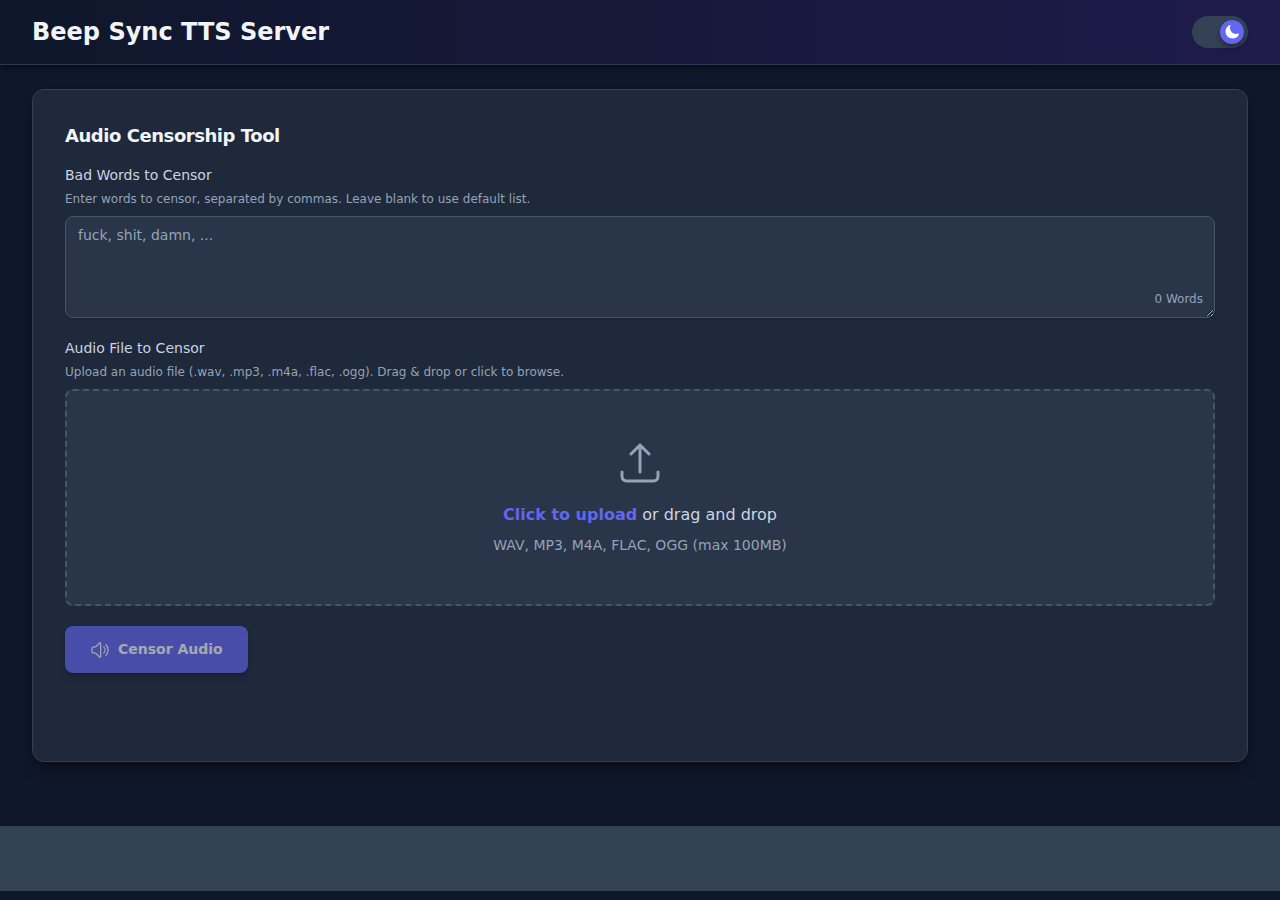
<file: beep/ui/index-beep.html>
<!DOCTYPE html>
<html lang="en" class="dark">

<head>
    <meta charset="UTF-8">
    <meta name="viewport" content="width=device-width, initial-scale=1.0">
    <title>Beep Sync TTS Server</title>
    <link rel="stylesheet" href="styles.css">
    <script src="vendor/wavesurfer.min.js"></script>
</head>

<body>
    <div class="page">
        <!-- Navigation Bar -->
        <nav class="navbar">
            <div class="container">
                <div class="navbar__inner">
                    <div class="navbar__brand">
                        <a href="/" id="app-title-link" class="navbar__title">Beep Sync TTS Server</a>
                        <div id="model-indicator" class="hidden">
                            <span id="model-badge" class="model-badge">
                                <span id="model-badge-icon" class="model-badge__indicator"></span>
                                <span id="model-badge-text">Loading...</span>
                            </span>
                        </div>
                    </div>
                    <div class="navbar__actions">
                        <button id="theme-toggle-btn" type="button" class="theme-toggle" title="Toggle light/dark mode">
                            <span class="sr-only">Toggle theme</span>
                            <span class="theme-toggle__thumb">
                                <svg class="theme-toggle__icon-sun" xmlns="http://www.w3.org/2000/svg"
                                    viewBox="0 0 24 24" fill="currentColor">
                                    <path
                                        d="M12 2.25a.75.75 0 01.75.75v2.25a.75.75 0 01-1.5 0V3a.75.75 0 01.75-.75zM7.5 12a4.5 4.5 0 119 0 4.5 4.5 0 01-9 0zM18.894 6.166a.75.75 0 00-1.06-1.06l-1.591 1.59a.75.75 0 101.06 1.061l1.591-1.59zM21.75 12a.75.75 0 01-.75.75h-2.25a.75.75 0 010-1.5H21a.75.75 0 01.75.75zM17.834 18.894a.75.75 0 001.06-1.06l-1.59-1.591a.75.75 0 10-1.061 1.06l1.59 1.591zM12 18a.75.75 0 01.75.75V21a.75.75 0 01-1.5 0v-2.25A.75.75 0 0112 18zM7.758 17.303a.75.75 0 00-1.061-1.06l-1.591 1.59a.75.75 0 001.06 1.061l1.591-1.59zM6 12a.75.75 0 01-.75.75H3a.75.75 0 010-1.5h2.25A.75.75 0 016 12zM6.697 7.757a.75.75 0 001.06-1.06l-1.59-1.591a.75.75 0 00-1.061 1.06l1.59 1.591z" />
                                </svg>
                                <svg class="theme-toggle__icon-moon" xmlns="http://www.w3.org/2000/svg"
                                    viewBox="0 0 24 24" fill="currentColor">
                                    <path fill-rule="evenodd"
                                        d="M9.528 1.718a.75.75 0 01.162.819A8.97 8.97 0 009 6a9 9 0 009 9 8.97 8.97 0 003.463-.69.75.75 0 01.981.98 10.503 10.503 0 01-9.694 6.46c-5.799 0-10.5-4.701-10.5-10.5 0-4.368 2.667-8.112 6.46-9.694a.75.75 0 01.818.162z"
                                        clip-rule="evenodd" />
                                </svg>
                            </span>
                        </button>
                    </div>
                </div>
            </div>
        </nav>

        <!-- Main Content Area -->
        <main>
            <div class="container mt-4">
                <div id="notification-area" class="mb-6"></div>

                <div class="card">
                    <form id="tts-form" action="#" method="post" onsubmit="return false;">
                        <div class="card__body">
                            <h2 id="tts-form-header" class="card__title">Audio Censorship Tool</h2>

                            <div class="form-group">
                                <label for="bad-words-textarea" class="form-label">Bad Words to Censor</label>
                                <p class="form-hint mb-2">
                                    Enter words to censor, separated by commas. Leave blank to use default list.
                                </p>
                                <div class="textarea-wrapper">
                                    <textarea name="bad_words" id="bad-words-textarea" rows="4" class="form-textarea"
                                        placeholder="fuck, shit, damn, ..."></textarea>
                                    <div class="textarea-counter">
                                        <span id="words-count">0</span> Words
                                    </div>
                                </div>
                            </div>

                            <div class="form-group">
                                <label for="audio-file-input" class="form-label">Audio File to Censor</label>
                                <p class="form-hint mb-2">
                                    Upload an audio file (.wav, .mp3, .m4a, .flac, .ogg). Drag & drop or click to browse.
                                </p>
                                <div id="audio-drop-zone" class="file-drop-zone">
                                    <svg class="file-drop-zone__icon" xmlns="http://www.w3.org/2000/svg" fill="none" viewBox="0 0 24 24" stroke-width="1.5" stroke="currentColor">
                                        <path stroke-linecap="round" stroke-linejoin="round" d="M3 16.5v2.25A2.25 2.25 0 0 0 5.25 21h13.5A2.25 2.25 0 0 0 21 18.75V16.5m-13.5-9L12 3m0 0 4.5 4.5M12 3v13.5" />
                                    </svg>
                                    <p class="file-drop-zone__text">
                                        <span class="file-drop-zone__browse">Click to upload</span> or drag and drop
                                    </p>
                                    <p class="file-drop-zone__hint">WAV, MP3, M4A, FLAC, OGG (max 100MB)</p>
                                    <input type="file" id="audio-file-input" accept=".wav,.mp3,.m4a,.flac,.ogg" class="hidden" />
                                </div>
                                <div id="file-info" class="file-info hidden">
                                    <svg class="file-info__icon" xmlns="http://www.w3.org/2000/svg" fill="none" viewBox="0 0 24 24" stroke-width="1.5" stroke="currentColor">
                                        <path stroke-linecap="round" stroke-linejoin="round" d="M9 9l10.5-3m0 6.553v3.75a2.25 2.25 0 01-1.632 2.163l-1.32.377a1.803 1.803 0 11-.99-3.467l2.31-.66a2.25 2.25 0 001.632-2.163zm0 0V2.25L9 5.25v10.303m0 0v3.75a2.25 2.25 0 01-1.632 2.163l-1.32.377a1.803 1.803 0 01-.99-3.467l2.31-.66A2.25 2.25 0 009 15.553z" />
                                    </svg>
                                    <div class="file-info__details">
                                        <p class="file-info__name" id="file-name">No file selected</p>
                                        <p class="file-info__size" id="file-size"></p>
                                    </div>
                                    <button type="button" id="remove-file-btn" class="file-info__remove" title="Remove file">
                                        <svg xmlns="http://www.w3.org/2000/svg" fill="none" viewBox="0 0 24 24" stroke-width="1.5" stroke="currentColor">
                                            <path stroke-linecap="round" stroke-linejoin="round" d="M6 18L18 6M6 6l12 12" />
                                        </svg>
                                    </button>
                                </div>
                            </div>

                            <div class="flex-row flex-wrap items-center gap-4 mb-6">
                                <button type="button" id="generate-btn" class="btn primary" disabled>
                                    <svg class="btn__icon" xmlns="http://www.w3.org/2000/svg" fill="none"
                                        viewBox="0 0 24 24" stroke-width="1.5" stroke="currentColor">
                                        <path stroke-linecap="round" stroke-linejoin="round"
                                            d="M19.114 5.636a9 9 0 0 1 0 12.728M16.463 8.288a5.25 5.25 0 0 1 0 7.424M6.75 8.25l4.72-4.72a.75.75 0 0 1 1.28.53v15.88a.75.75 0 0 1-1.28.53l-4.72-4.72H4.51c-.88 0-1.704-.507-1.938-1.354A9.009 9.009 0 0 1 2.25 12c0-.83.112-1.633.322-2.396C2.806 8.756 3.63 8.25 4.51 8.25H6.75Z" />
                                    </svg>
                                    Censor Audio
                                </button>
                            </div>
                    </form>
                </div>

                <div id="audio-player-container" class="mt-8"></div>

            </div>
        </main>

        <footer class="footer">
            <div class="container">
                <div class="footer__content">
                    
                </div>
            </div>
        </footer>
    </div>

    <!-- Loading Overlay -->
    <div id="loading-overlay" class="loading hidden opacity-0" data-state="closed" style="display: none;">
        <div class="loading__box">
            <svg class="loading__spinner" xmlns="http://www.w3.org/2000/svg" fill="none" viewBox="0 0 24 24">
                <circle class="opacity-25" cx="12" cy="12" r="10" stroke="currentColor" stroke-width="4"></circle>
                <path class="opacity-75" fill="currentColor"
                    d="M4 12a8 8 0 018-8V0C5.373 0 0 5.373 0 12h4zm2 5.291A7.962 7.962 0 014 12H0c0 3.042 1.135 5.824 3 7.938l3-2.647z">
                </path>
            </svg>
            <p id="loading-message" class="loading__title">Generating audio...</p>
            <p id="loading-status" class="loading__status">Please wait.</p>
            <button id="loading-cancel-btn" type="button" class="btn secondary"
                title="Cancel UI request.">Cancel</button>
        </div>
    </div>

    <!-- Chunk Warning Modal -->
    <div id="result-modal" class="modal hidden opacity-0" data-state="closed" style="display: none;">
        <div class="modal__box">
            <h3 class="modal__title">Censorship Results</h3>
            <div class="modal__content">
                <p id="result-message">Processing complete!</p>
                <ul id="result-details" class="tips-list">
                </ul>
            </div>
            <div class="modal__actions">
                <button id="result-ok-btn" type="button" class="btn primary">OK</button>
            </div>
        </div>
    </div>

    <!-- Error Modal -->
    <div id="error-modal" class="modal hidden opacity-0" data-state="closed" style="display: none;">
        <div class="modal__box">
            <h3 class="modal__title">Error</h3>
            <div class="modal__content">
                <p id="error-message">An error occurred.</p>
            </div>
            <div class="modal__actions">
                <button id="error-ok-btn" type="button" class="btn primary">OK</button>
            </div>
        </div>
    </div>

    <!-- Original Chunk Warning Modal (kept for compatibility) -->
    <div id="chunk-warning-modal" class="modal hidden opacity-0" data-state="closed" style="display: none;">
        <div class="modal__box">
            <h3 class="modal__title">Chunking Voice Consistency Warning</h3>
            <div class="modal__content">
                <p>You are generating with text splitting enabled and not using Predefined Voices or Voice Cloning with
                    a fixed seed.</p>
                <p>This combination may result in <strong>different voices for different text chunks</strong>, leading
                    to inconsistent audio.</p>
                <p>For consistent voices across chunks, please use:</p>
                <ul>
                    <li>"Predefined Voices" mode.</li>
                    <li>"Voice Cloning" mode.</li>
                    <li>A specific integer in "Generation Seed" (not random).</li>
                </ul>
            </div>
            <div class="modal__checkbox-row">
                <input type="checkbox" id="hide-chunk-warning-checkbox" class="form-checkbox">
                <label for="hide-chunk-warning-checkbox" class="modal__checkbox-label">Do not show this warning
                    again</label>
            </div>
            <div class="modal__actions">
                <button id="chunk-warning-cancel" type="button" class="btn secondary">Cancel Generation</button>
                <button id="chunk-warning-ok" type="button" class="btn primary">Proceed Anyway</button>
            </div>
        </div>
    </div>

    <!-- Generation Warning Modal -->
    <div id="generation-warning-modal" class="modal hidden opacity-0" data-state="closed" style="display: none;">
        <div class="modal__box">
            <h3 class="modal__title">Generation Quality Notice</h3>
            <div class="modal__content">
                <p>Please be aware that text-to-speech models may sometimes produce unexpected results or artifacts.</p>
                <p>This can include variations in voice consistency, delivery, or minor audio imperfections. Experiment
                    with parameters for best results.</p>
            </div>
            <div class="modal__checkbox-row">
                <input type="checkbox" id="hide-generation-warning-checkbox" class="form-checkbox">
                <label for="hide-generation-warning-checkbox" class="modal__checkbox-label">Do not show this warning
                    again</label>
            </div>
            <div class="modal__actions">
                <button id="generation-warning-acknowledge" type="button" class="btn primary">Acknowledge &
                    Generate</button>
            </div>
        </div>
    </div>

    <script src="script-beep.js" defer></script>
</body>

</html>
</file>
<file: beep/ui/styles.css>
/*
 * Chatterbox TTS Server - Semantic BEM Stylesheet
 * Complete CSS with Custom Properties, BEM components, and dual theme support
 */

/* ============================================
   1. CSS Custom Properties (Design Tokens)
   ============================================ */

:root {
    /* Background Colors */
    --color-bg-body: #f8fafc;
    --color-bg-surface: #ffffff;
    --color-bg-surface-alt: #f1f5f9;
    --color-bg-input: #f8fafc;
    --color-bg-accent: #eef2ff;
    --color-bg-accent-hover: #e0e7ff;

    /* Text Colors */
    --color-text-primary: #0f172a;
    --color-text-secondary: #334155;
    --color-text-muted: #64748b;
    --color-text-inverse: #ffffff;

    /* Border Colors */
    --color-border-default: #cbd5e1;
    --color-border-subtle: #e2e8f0;
    --color-border-accent: #c7d2fe;

    /* Primary Brand */
    --color-primary: #4f46e5;
    --color-primary-hover: #4338ca;
    --color-primary-light: #6366f1;

    /* Semantic Colors */
    --color-success: #16a34a;
    --color-success-bg: #f0fdf4;
    --color-success-border: #bbf7d0;
    --color-success-text: #166534;

    --color-warning: #ca8a04;
    --color-warning-bg: #fefce8;
    --color-warning-border: #fde047;
    --color-warning-text: #854d0e;
    --color-warning-accent: #f59e0b;

    --color-error: #dc2626;
    --color-error-bg: #fef2f2;
    --color-error-border: #fecaca;
    --color-error-text: #991b1b;

    --color-info-bg: #eef2ff;
    --color-info-border: #c7d2fe;
    --color-info-text: #3730a3;

    /* Spacing */
    --space-1: 0.25rem;
    --space-2: 0.5rem;
    --space-3: 0.75rem;
    --space-4: 1rem;
    --space-5: 1.25rem;
    --space-6: 1.5rem;
    --space-8: 2rem;
    --space-10: 2.5rem;
    --space-16: 4rem;

    /* Border Radius */
    --radius-sm: 0.25rem;
    --radius-md: 0.375rem;
    --radius-lg: 0.5rem;
    --radius-xl: 0.75rem;
    --radius-full: 9999px;

    /* Shadows */
    --shadow-sm: 0 1px 2px 0 rgba(0, 0, 0, 0.05);
    --shadow-md: 0 4px 6px -1px rgba(0, 0, 0, 0.1), 0 2px 4px -1px rgba(0, 0, 0, 0.06);
    --shadow-lg: 0 10px 15px -3px rgba(0, 0, 0, 0.1), 0 4px 6px -2px rgba(0, 0, 0, 0.05);
    --shadow-xl: 0 20px 25px -5px rgba(0, 0, 0, 0.1), 0 10px 10px -5px rgba(0, 0, 0, 0.04);

    /* Transitions */
    --transition-fast: 150ms ease;
    --transition-normal: 200ms ease;
    --transition-slow: 300ms ease;

    /* Typography */
    --font-family-base: ui-sans-serif, system-ui, -apple-system, BlinkMacSystemFont, "Segoe UI", Roboto, "Helvetica Neue", Arial, sans-serif;
    --font-family-mono: ui-monospace, SFMono-Regular, Menlo, Monaco, Consolas, "Liberation Mono", "Courier New", monospace;

    --text-xs: 0.75rem;
    --text-sm: 0.875rem;
    --text-base: 1rem;
    --text-lg: 1.125rem;
    --text-xl: 1.25rem;
    --text-2xl: 1.5rem;

    --font-normal: 400;
    --font-medium: 500;
    --font-semibold: 600;
    --font-bold: 700;

    --leading-tight: 1.25;
    --leading-normal: 1.5;
    --leading-relaxed: 1.625;
}

/* Dark Mode Token Overrides */
.dark {
    --color-bg-body: #0f172a;
    --color-bg-surface: #1e293b;
    --color-bg-surface-alt: #334155;
    --color-bg-input: rgba(51, 65, 85, 0.5);
    --color-bg-accent: rgba(99, 102, 241, 0.15);
    --color-bg-accent-hover: rgba(99, 102, 241, 0.25);

    --color-text-primary: #f1f5f9;
    --color-text-secondary: #cbd5e1;
    --color-text-muted: #94a3b8;

    --color-border-default: #475569;
    --color-border-subtle: #334155;
    --color-border-accent: #4338ca;

    --color-primary: #6366f1;
    --color-primary-hover: #818cf8;

    --color-success: #4ade80;
    --color-success-bg: #14532d;
    --color-success-border: rgba(34, 197, 94, 0.5);
    --color-success-text: #bbf7d0;

    --color-warning: #facc15;
    --color-warning-bg: #78350f;
    --color-warning-border: rgba(234, 179, 8, 0.5);
    --color-warning-text: #fde68a;
    --color-warning-accent: #fbbf24;

    --color-error: #f87171;
    --color-error-bg: #7f1d1d;
    --color-error-border: rgba(239, 68, 68, 0.5);
    --color-error-text: #fecaca;

    --color-info-bg: #312e81;
    --color-info-border: rgba(129, 140, 248, 0.5);
    --color-info-text: #c7d2fe;

    --shadow-sm: 0 1px 2px 0 rgba(0, 0, 0, 0.2);
    --shadow-md: 0 4px 6px -1px rgba(0, 0, 0, 0.3), 0 2px 4px -1px rgba(0, 0, 0, 0.2);
    --shadow-lg: 0 10px 15px -3px rgba(0, 0, 0, 0.3), 0 4px 6px -2px rgba(0, 0, 0, 0.2);
    --shadow-xl: 0 20px 25px -5px rgba(0, 0, 0, 0.4), 0 10px 10px -5px rgba(0, 0, 0, 0.2);
}

/* ============================================
     2. CSS Reset
     ============================================ */

*,
*::before,
*::after {
    box-sizing: border-box;
    margin: 0;
    padding: 0;
}

html {
    line-height: var(--leading-normal);
    -webkit-text-size-adjust: 100%;
    font-family: var(--font-family-base);
    font-feature-settings: normal;
}

body {
    min-height: 100vh;
    background-color: var(--color-bg-body);
    color: var(--color-text-primary);
    transition: background-color var(--transition-slow), color var(--transition-slow);
}

img,
svg,
video,
canvas,
audio,
iframe,
embed,
object {
    display: block;
    max-width: 100%;
}

button,
input,
optgroup,
select,
textarea {
    font-family: inherit;
    font-size: 100%;
    font-weight: inherit;
    line-height: inherit;
    color: inherit;
}

button,
[role="button"] {
    cursor: pointer;
    background: none;
    border: none;
}

a {
    color: inherit;
    text-decoration: none;
}

ul,
ol,
menu {
    list-style: none;
}

table {
    border-collapse: collapse;
}

textarea {
    resize: vertical;
}

input::placeholder,
textarea::placeholder {
    opacity: 1;
    color: var(--color-text-muted);
}

:disabled {
    cursor: not-allowed;
}

[hidden] {
    display: none !important;
}

summary {
    cursor: pointer;
}

summary::-webkit-details-marker {
    display: none;
}

summary::marker {
    display: none;
}

/* ============================================
     3. Layout Components
     ============================================ */

.container {
    width: 100%;
    max-width: 80rem;
    margin-left: auto;
    margin-right: auto;
    padding-left: var(--space-4);
    padding-right: var(--space-4);
}

@media (min-width: 640px) {
    .container {
        padding-left: var(--space-6);
        padding-right: var(--space-6);
    }
}

@media (min-width: 1024px) {
    .container {
        padding-left: var(--space-8);
        padding-right: var(--space-8);
    }
}

.page {
    min-height: 100%;
}

/* ============================================
     4. Navigation
     ============================================ */

.navbar {
    position: sticky;
    top: 0;
    z-index: 40;
    background-color: var(--color-bg-surface);
    border-bottom: 1px solid var(--color-border-subtle);
    box-shadow: var(--shadow-sm);
    transition: background-color var(--transition-slow), border-color var(--transition-slow);
}

.dark .navbar {
    background-image: linear-gradient(to right, #0f172a, #1e1b4b);
    border-color: rgba(51, 65, 85, 0.8);
    box-shadow: var(--shadow-md);
}

.navbar__inner {
    display: flex;
    align-items: center;
    justify-content: space-between;
    height: 4rem;
}

.navbar__brand {
    display: flex;
    align-items: center;
    gap: var(--space-3);
}

.navbar__title {
    font-size: var(--text-2xl);
    font-weight: var(--font-bold);
    color: var(--color-text-primary);
    transition: color var(--transition-fast);
}

.navbar__title:hover {
    color: var(--color-primary-hover);
}

.dark .navbar__title {
    color: var(--color-text-primary);
}

.dark .navbar__title:hover {
    color: var(--color-primary-hover);
}

.navbar__actions {
    display: flex;
    align-items: center;
    gap: var(--space-3);
}

@media (min-width: 640px) {
    .navbar__actions {
        gap: var(--space-4);
    }
}

.navbar__link {
    padding: var(--space-2) var(--space-3);
    border-radius: var(--radius-md);
    font-size: var(--text-sm);
    font-weight: var(--font-medium);
    color: var(--color-text-secondary);
    transition: color var(--transition-fast);
}

.navbar__link:hover {
    color: var(--color-primary);
}

.dark .navbar__link {
    color: var(--color-text-muted);
}

.dark .navbar__link:hover {
    color: var(--color-primary-hover);
}

/* ============================================
     5. Card Components
     ============================================ */

.card {
    background-color: var(--color-bg-surface);
    border: 1px solid var(--color-border-subtle);
    border-radius: var(--radius-xl);
    box-shadow: var(--shadow-lg);
    overflow: hidden;
    transition: background-color var(--transition-slow), border-color var(--transition-slow);
}

.card__body {
    padding: var(--space-6);
}

@media (min-width: 640px) {
    .card__body {
        padding: var(--space-8);
    }
}

.card__title {
    font-size: var(--text-lg);
    font-weight: var(--font-semibold);
    color: var(--color-text-primary);
    margin-bottom: var(--space-4);
    letter-spacing: -0.025em;
}

.card__footer {
    display: flex;
    align-items: center;
    padding: var(--space-4) var(--space-6);
    background-color: var(--color-bg-surface-alt);
    border-top: 1px solid var(--color-border-subtle);
}

.dark .card__footer {
    background-color: rgba(30, 41, 59, 0.5);
}

/* ============================================
     6. Highlight Box
     ============================================ */

.highlight-box {
    padding: var(--space-4);
    margin-bottom: var(--space-6);
    background-color: var(--color-bg-accent);
    border: 1px solid var(--color-border-accent);
    border-radius: var(--radius-lg);
}

.dark .highlight-box {
    background-color: var(--color-bg-accent);
    border-color: var(--color-border-accent);
}

.highlight-box__row {
    display: flex;
    flex-wrap: wrap;
    align-items: center;
    justify-content: space-between;
    gap: var(--space-4);
}

/* ============================================
     7. Form Components
     ============================================ */

.form-group {
    margin-bottom: var(--space-5);
}

.form-group.inline {
    display: flex;
    align-items: center;
    gap: var(--space-3);
    margin-bottom: 0;
}

.form-group.inline .form-label {
    margin-bottom: 0;
    white-space: nowrap;
    line-height: 1;
}

.form-group.inline .form-select,
.form-group.inline .form-input {
    margin-top: 0;
    margin-bottom: 0;
}

.form-label {
    display: block;
    font-size: var(--text-sm);
    font-weight: var(--font-medium);
    color: var(--color-text-secondary);
    margin-bottom: var(--space-1);
}

.form-label.small {
    font-size: var(--text-xs);
}

.form-input {
    display: block;
    width: 100%;
    padding: var(--space-2) var(--space-3);
    font-size: var(--text-sm);
    color: var(--color-text-primary);
    background-color: var(--color-bg-input);
    border: 1px solid var(--color-border-default);
    border-radius: var(--radius-lg);
    box-shadow: var(--shadow-sm);
    transition: border-color var(--transition-fast), box-shadow var(--transition-fast);
}

.form-input::placeholder {
    color: var(--color-text-muted);
}

.form-input:focus {
    outline: none;
    border-color: var(--color-primary);
    box-shadow: 0 0 0 2px rgba(99, 102, 241, 0.4);
}

.form-input.narrow {
    width: 9rem;
}

.form-input.small {
    font-size: var(--text-sm);
}

.form-textarea {
    display: block;
    width: 100%;
    min-height: 100px;
    padding: var(--space-2) var(--space-3);
    font-size: var(--text-sm);
    color: var(--color-text-primary);
    background-color: var(--color-bg-input);
    border: 1px solid var(--color-border-default);
    border-radius: var(--radius-lg);
    box-shadow: var(--shadow-sm);
    resize: vertical;
    transition: border-color var(--transition-fast), box-shadow var(--transition-fast);
}

.form-textarea::placeholder {
    color: var(--color-text-muted);
}

.form-textarea:focus {
    outline: none;
    border-color: var(--color-primary);
    box-shadow: 0 0 0 2px rgba(99, 102, 241, 0.4);
}

.textarea-wrapper {
    position: relative;
}

.textarea-counter {
    position: absolute;
    bottom: 0.625rem;
    right: 0.75rem;
    font-size: var(--text-xs);
    color: var(--color-text-muted);
}

.form-select {
    display: block;
    width: 100%;
    padding: var(--space-2) var(--space-3);
    padding-right: 2.5rem;
    font-size: var(--text-sm);
    color: var(--color-text-primary);
    background-color: var(--color-bg-input);
    border: 1px solid var(--color-border-default);
    border-radius: var(--radius-lg);
    box-shadow: var(--shadow-sm);
    appearance: none;
    background-image: url("data:image/svg+xml,%3csvg xmlns='http://www.w3.org/2000/svg' fill='none' viewBox='0 0 20 20'%3e%3cpath stroke='%2364748b' stroke-linecap='round' stroke-linejoin='round' stroke-width='1.5' d='M6 8l4 4 4-4'/%3e%3c/svg%3e");
    background-position: right 0.5rem center;
    background-repeat: no-repeat;
    background-size: 1.5em 1.5em;
    transition: border-color var(--transition-fast), box-shadow var(--transition-fast);
}

.form-select:focus {
    outline: none;
    border-color: var(--color-primary);
    box-shadow: 0 0 0 2px rgba(99, 102, 241, 0.4);
}

.form-select.wide {
    width: auto;
    /* Let text dictate width */
    min-width: 0;
    /* Reset min-width */
    max-width: 100%;
    /* Prevent overflow */
}

.form-select.narrow {
    width: 9rem;
}

.dark .form-select {
    background-image: url("data:image/svg+xml,%3csvg xmlns='http://www.w3.org/2000/svg' fill='none' viewBox='0 0 20 20'%3e%3cpath stroke='%2394a3b8' stroke-linecap='round' stroke-linejoin='round' stroke-width='1.5' d='M6 8l4 4 4-4'/%3e%3c/svg%3e");
}

.form-checkbox {
    width: 1rem;
    height: 1rem;
    border-radius: var(--radius-sm);
    border: 1px solid var(--color-border-default);
    background-color: var(--color-bg-surface);
    cursor: pointer;
    accent-color: var(--color-primary);
}

.form-checkbox:checked {
    background-color: var(--color-primary);
    border-color: var(--color-primary);
}

.form-checkbox:focus {
    outline: none;
    box-shadow: 0 0 0 2px rgba(99, 102, 241, 0.4);
}

.checkbox-label {
    display: flex;
    align-items: center;
    gap: var(--space-2);
    font-size: var(--text-sm);
    font-weight: var(--font-medium);
    color: var(--color-text-secondary);
    cursor: pointer;
    user-select: none;
}

.form-slider {
    width: 100%;
    height: 0.5rem;
    background-color: var(--color-border-subtle);
    border-radius: var(--radius-full);
    appearance: none;
    cursor: pointer;
}

.form-slider::-webkit-slider-thumb {
    appearance: none;
    width: 1.25rem;
    height: 1.25rem;
    background-color: var(--color-primary);
    border-radius: var(--radius-full);
    cursor: pointer;
    box-shadow: var(--shadow-md);
    transition: background-color var(--transition-fast);
}

.form-slider::-moz-range-thumb {
    width: 1.25rem;
    height: 1.25rem;
    background-color: var(--color-primary);
    border-radius: var(--radius-full);
    border: none;
    cursor: pointer;
    box-shadow: var(--shadow-md);
    transition: background-color var(--transition-fast);
}

.form-slider.short {
    width: 8rem;
}

.slider-value {
    font-size: var(--text-sm);
    font-weight: var(--font-medium);
    color: var(--color-text-secondary);
    min-width: 2.5rem;
    text-align: right;
}

.form-hint {
    font-size: var(--text-xs);
    color: var(--color-text-muted);
    margin-top: var(--space-1);
}

.form-grid {
    display: grid;
    grid-template-columns: 1fr;
    gap: var(--space-5) var(--space-6);
}

@media (min-width: 768px) {
    .form-grid {
        grid-template-columns: repeat(2, 1fr);
    }
}

.form-grid__full {
    grid-column: 1 / -1;
}

/* ============================================
     8. Button Components
     ============================================ */

.btn {
    display: inline-flex;
    align-items: center;
    justify-content: center;
    padding: var(--space-2) var(--space-4);
    font-size: var(--text-sm);
    font-weight: var(--font-medium);
    border-radius: var(--radius-lg);
    border: 1px solid transparent;
    box-shadow: var(--shadow-sm);
    white-space: nowrap;
    transition: all var(--transition-normal);
}

.btn:focus {
    outline: none;
    box-shadow: 0 0 0 2px var(--color-bg-body), 0 0 0 4px var(--color-primary);
}

.btn.wide {
    min-width: 10rem;
}

.btn:disabled {
    opacity: 0.6;
    cursor: not-allowed;
}

.btn__icon {
    width: 1.25rem;
    height: 1.25rem;
    margin-right: var(--space-2);
    flex-shrink: 0;
}

.btn.primary {
    padding: var(--space-3) var(--space-6);
    font-weight: var(--font-semibold);
    background-color: var(--color-primary);
    color: var(--color-text-inverse);
    box-shadow: var(--shadow-md);
}

.btn.primary:hover:not(:disabled) {
    background-color: var(--color-primary-hover);
    box-shadow: var(--shadow-lg);
    transform: translateY(-0.125rem);
}

.dark .btn.primary {
    background-color: var(--color-primary);
}

.dark .btn.primary:hover:not(:disabled) {
    background-color: var(--color-primary-hover);
}

.btn.secondary {
    padding: var(--space-3) var(--space-4);
    font-weight: var(--font-semibold);
    background-color: var(--color-bg-surface);
    color: var(--color-text-secondary);
    border-color: var(--color-border-default);
}

.btn.secondary:hover:not(:disabled) {
    background-color: var(--color-bg-surface-alt);
}

.dark .btn.secondary {
    background-color: var(--color-bg-surface-alt);
    color: var(--color-text-secondary);
    border-color: var(--color-border-default);
}

.dark .btn.secondary:hover:not(:disabled) {
    background-color: var(--color-border-default);
}

.btn.danger {
    background-color: var(--color-error);
    color: var(--color-text-inverse);
    box-shadow: var(--shadow-md);
}

.btn.danger:hover:not(:disabled) {
    background-color: #b91c1c;
    box-shadow: var(--shadow-lg);
    transform: translateY(-0.125rem);
}

.btn.danger:focus {
    box-shadow: 0 0 0 2px var(--color-bg-body), 0 0 0 4px var(--color-error);
}

.btn.ghost {
    background-color: var(--color-bg-surface);
    color: var(--color-text-secondary);
    border-color: var(--color-border-default);
    box-shadow: var(--shadow-sm);
}

.btn.ghost:hover:not(:disabled) {
    background-color: var(--color-bg-surface-alt);
    border-color: var(--color-text-muted);
}

.dark .btn.ghost {
    background-color: var(--color-bg-surface);
    color: var(--color-text-secondary);
    border-color: var(--color-border-default);
}

.dark .btn.ghost:hover:not(:disabled) {
    background-color: var(--color-bg-surface-alt);
    border-color: var(--color-text-muted);
}

.btn.small {
    padding: var(--space-1) var(--space-3);
    font-size: var(--text-xs);
}

.btn.disabled,
a.btn.disabled {
    opacity: 0.5;
    pointer-events: none;
}

.btn-icon-stack {
    display: inline-flex;
    flex-direction: column;
    align-items: center;
    justify-content: center;
    padding: var(--space-2) var(--space-4);
    min-width: 4rem;
    gap: var(--space-1);
    font-size: var(--text-sm);
    font-weight: var(--font-medium);
    background-color: var(--color-bg-surface);
    color: var(--color-text-secondary);
    border: 1px solid var(--color-border-default);
    border-radius: var(--radius-lg);
    transition: all var(--transition-normal);
}

.btn-icon-stack:hover:not(:disabled) {
    background-color: var(--color-bg-surface-alt);
    border-color: var(--color-text-muted);
}

.btn-icon-stack__icon {
    width: 1.25rem;
    height: 1.25rem;
}

.dark .btn-icon-stack {
    background-color: var(--color-bg-surface);
    color: var(--color-text-secondary);
    border-color: var(--color-border-default);
}

.dark .btn-icon-stack:hover:not(:disabled) {
    background-color: var(--color-bg-surface-alt);
    border-color: var(--color-text-muted);
}

/* ============================================
     9. Tag Buttons
     ============================================ */

.tag-btn {
    display: inline-flex;
    align-items: center;
    padding: var(--space-1) var(--space-3);
    font-size: var(--text-xs);
    font-weight: var(--font-medium);
    background-color: var(--color-bg-surface-alt);
    color: var(--color-text-secondary);
    border: 1px solid var(--color-border-subtle);
    border-radius: var(--radius-full);
    cursor: pointer;
    white-space: nowrap;
    transition: all var(--transition-fast);
}

.tag-btn:hover {
    background-color: var(--color-bg-accent-hover);
    border-color: var(--color-border-accent);
    color: var(--color-primary-hover);
    transform: translateY(-0.0625rem);
}

.tag-btn:active {
    transform: translateY(0);
}

.dark .tag-btn {
    background-color: var(--color-bg-surface-alt);
    color: var(--color-text-secondary);
    border-color: var(--color-border-default);
}

.dark .tag-btn:hover {
    background-color: rgba(55, 48, 163, 0.5);
    border-color: var(--color-primary);
    color: var(--color-bg-accent);
}

/* ============================================
     10. Preset Buttons
     ============================================ */

.preset-btn {
    display: inline-flex;
    align-items: center;
    justify-content: center;
    padding: var(--space-1) var(--space-4);
    font-size: var(--text-sm);
    font-weight: var(--font-medium);
    background-color: var(--color-bg-accent);
    color: var(--color-primary-hover);
    border-radius: var(--radius-full);
    cursor: pointer;
    transition: background-color var(--transition-fast);
}

.preset-btn:hover {
    background-color: var(--color-bg-accent-hover);
}

.preset-btn:focus {
    outline: none;
    box-shadow: 0 0 0 1px var(--color-bg-surface), 0 0 0 3px var(--color-primary);
}

.preset-btn.selected {
    background-color: var(--color-primary);
    color: var(--color-text-inverse);
    border-color: var(--color-primary);
    box-shadow: var(--shadow-md);
}

.preset-btn.selected:hover {
    background-color: var(--color-primary-hover);
}

/* Dark mode override */
.dark .preset-btn.selected {
    background-color: var(--color-primary);
    color: var(--color-text-inverse);
    box-shadow: 0 0 0 1px var(--color-primary-light);
}

.dark .preset-btn {
    background-color: rgba(99, 102, 241, 0.1);
    color: #a5b4fc;
}

.dark .preset-btn:hover {
    background-color: rgba(99, 102, 241, 0.2);
}

.dark .preset-btn:focus {
    box-shadow: 0 0 0 1px var(--color-bg-surface), 0 0 0 3px var(--color-primary-hover);
}

/* ============================================
     11. Voice Mode Selector
     ============================================ */

.voice-mode {
    display: grid;
    grid-template-columns: 1fr;
    gap: var(--space-4);
}

@media (min-width: 768px) {
    .voice-mode {
        grid-template-columns: repeat(2, 1fr);
    }
}

.voice-mode__option {
    display: flex;
    align-items: center;
    justify-content: center;
    padding: var(--space-4) var(--space-6);
    font-weight: var(--font-medium);
    color: var(--color-text-muted);
    background-color: var(--color-bg-surface);
    border: 2px solid var(--color-border-subtle);
    border-radius: var(--radius-lg);
    cursor: pointer;
    text-align: center;
    transition: all var(--transition-normal);
}

.voice-mode__option:hover {
    border-color: var(--color-border-accent);
    background-color: var(--color-bg-surface-alt);
}

.voice-mode__option.selected {
    border-color: var(--color-primary);
    background-color: var(--color-bg-accent);
    color: var(--color-primary);
    box-shadow: 0 0 0 1px var(--color-primary);
}

.dark .voice-mode__option {
    background-color: var(--color-bg-surface);
    border-color: var(--color-border-default);
    color: var(--color-text-muted);
}

.dark .voice-mode__option:hover {
    background-color: var(--color-bg-surface-alt);
    border-color: var(--color-text-muted);
}

.dark .voice-mode__option.selected {
    background-color: var(--color-bg-accent);
    border-color: var(--color-primary);
    color: #a5b4fc;
    box-shadow: 0 0 0 1px var(--color-primary);
}

/* ============================================
     12. Model Badge
     ============================================ */

.model-badge {
    display: inline-flex;
    align-items: center;
    padding: var(--space-1) var(--space-3);
    font-size: var(--text-xs);
    font-weight: var(--font-semibold);
    border-radius: var(--radius-full);
    transition: all var(--transition-normal);
}

.model-badge.turbo {
    background: linear-gradient(135deg, #6366f1 0%, #8b5cf6 100%);
    color: var(--color-text-inverse);
    box-shadow: 0 2px 4px rgba(99, 102, 241, 0.3);
}

.model-badge.original {
    background-color: var(--color-border-subtle);
    color: var(--color-text-secondary);
}

.dark .model-badge.original {
    background-color: var(--color-bg-surface-alt);
    color: var(--color-text-secondary);
}

.model-badge__indicator {
    width: 0.5rem;
    height: 0.5rem;
    border-radius: var(--radius-full);
    margin-right: var(--space-1);
}

.model-badge.turbo .model-badge__indicator {
    background-color: #fbbf24;
    box-shadow: 0 0 6px #fbbf24;
    animation: pulse-glow 2s ease-in-out infinite;
}

.model-badge.original .model-badge__indicator {
    background-color: var(--color-text-muted);
}

/* ============================================
     13. Status Indicators
     ============================================ */

.status-dot {
    width: 0.5rem;
    height: 0.5rem;
    border-radius: var(--radius-full);
    flex-shrink: 0;
}

.status-dot.success {
    background-color: var(--color-success);
    box-shadow: 0 0 6px rgba(34, 197, 94, 0.5);
}

.status-dot.warning {
    background-color: var(--color-warning-accent);
    animation: pulse 1.5s ease-in-out infinite;
}

.status-dot.error {
    background-color: var(--color-error);
    box-shadow: 0 0 6px rgba(239, 68, 68, 0.5);
}

.status-dot.neutral {
    background-color: var(--color-text-muted);
}

.model-status {
    display: flex;
    align-items: center;
    gap: var(--space-2);
    font-size: var(--text-sm);
}

.model-status__text {
    color: var(--color-text-muted);
}

.model-status__text.success {
    color: var(--color-success);
}

.model-status__text.warning {
    color: var(--color-warning);
}

.model-status__text.error {
    color: var(--color-error);
}

.dark .model-status__text.success {
    color: var(--color-success);
}

.dark .model-status__text.warning {
    color: var(--color-warning);
}

.dark .model-status__text.error {
    color: var(--color-error);
}

/* ============================================
     14. Notifications
     ============================================ */

.notification {
    display: flex;
    align-items: flex-start;
    padding: var(--space-3) var(--space-4);
    margin-bottom: var(--space-3);
    border-radius: var(--radius-lg);
    border: 1px solid;
    box-shadow: var(--shadow-md);
}

.notification__icon {
    width: 1.25rem;
    height: 1.25rem;
    margin-right: var(--space-3);
    flex-shrink: 0;
}

.notification__content {
    flex-grow: 1;
}

.notification__close {
    margin-left: auto;
    padding: var(--space-1);
    background: transparent;
    border-radius: var(--radius-lg);
    color: currentColor;
    opacity: 0.7;
    transition: opacity var(--transition-fast), background-color var(--transition-fast);
}

.notification__close:hover {
    opacity: 1;
    background-color: rgba(0, 0, 0, 0.1);
}

.dark .notification__close:hover {
    background-color: rgba(255, 255, 255, 0.1);
}

.notification__close-icon {
    width: 1.25rem;
    height: 1.25rem;
}

.notification.success {
    background-color: var(--color-success-bg);
    border-color: var(--color-success-border);
    color: var(--color-success-text);
}

.notification.success .notification__icon {
    color: var(--color-success);
}

.notification.error {
    background-color: var(--color-error-bg);
    border-color: var(--color-error-border);
    color: var(--color-error-text);
}

.notification.error .notification__icon {
    color: var(--color-error);
}

.notification.warning {
    background-color: var(--color-warning-bg);
    border-color: var(--color-warning-border);
    color: var(--color-warning-text);
}

.notification.warning .notification__icon {
    color: var(--color-warning);
}

.notification.info {
    background-color: var(--color-info-bg);
    border-color: var(--color-info-border);
    color: var(--color-info-text);
}

.notification.info .notification__icon {
    color: var(--color-primary);
}

/* ============================================
     15. Audio Player
     ============================================ */

.audio-player {
    margin-top: var(--space-8);
}

.audio-player__waveform {
    width: 100%;
    height: 5rem;
    margin-bottom: var(--space-5);
    background-color: var(--color-bg-surface-alt);
    border: 1px solid var(--color-border-subtle);
    border-radius: var(--radius-lg);
}

.audio-player__controls {
    display: flex;
    flex-wrap: wrap;
    align-items: center;
    justify-content: space-between;
    gap: var(--space-4);
}

.audio-player__buttons {
    display: flex;
    align-items: center;
    gap: var(--space-2);
}

.audio-player__info {
    font-size: var(--text-sm);
    color: var(--color-text-muted);
    text-align: right;
}

.audio-player__info .text-primary {
    font-weight: var(--font-medium);
    color: var(--color-primary);
}

.dark .audio-player__info .text-primary {
    color: var(--color-primary-hover);
}

.audio-player__info .separator {
    margin: 0 var(--space-1);
}

@media (max-width: 640px) {
    .audio-player__controls {
        flex-direction: column;
        align-items: stretch;
    }

    .audio-player__info {
        text-align: left;
    }
}

/* ============================================
     16. Modals
     ============================================ */

.modal {
    position: fixed;
    inset: 0;
    display: flex;
    align-items: center;
    justify-content: center;
    z-index: 50;
    background-color: rgba(15, 23, 42, 0.6);
    backdrop-filter: blur(4px);
    transition: opacity var(--transition-slow);
}

.modal__box {
    width: 100%;
    max-width: 28rem;
    padding: var(--space-6);
    background-color: var(--color-bg-surface);
    border: 1px solid var(--color-border-subtle);
    border-radius: var(--radius-lg);
    box-shadow: var(--shadow-xl);
}

.modal__title {
    font-size: var(--text-lg);
    font-weight: var(--font-semibold);
    color: var(--color-text-primary);
    margin-bottom: var(--space-4);
}

.modal__content {
    font-size: var(--text-sm);
    color: var(--color-text-secondary);
    margin-bottom: var(--space-6);
}

.modal__content p {
    margin-bottom: var(--space-2);
}

.modal__content p:last-child {
    margin-bottom: 0;
}

.modal__content ul {
    list-style: disc;
    padding-left: var(--space-5);
    margin-top: var(--space-2);
}

.modal__content li {
    margin-bottom: var(--space-1);
}

.modal__checkbox-row {
    display: flex;
    align-items: center;
    margin-top: var(--space-4);
    margin-bottom: var(--space-5);
}

.modal__checkbox-label {
    margin-left: var(--space-2);
    font-size: var(--text-sm);
    color: var(--color-text-secondary);
    cursor: pointer;
}

.modal__actions {
    display: flex;
    justify-content: flex-end;
    gap: var(--space-3);
}

/* ============================================
     17. Loading Overlay
     ============================================ */

.loading {
    position: fixed;
    inset: 0;
    display: flex;
    align-items: center;
    justify-content: center;
    z-index: 50;
    background-color: rgba(75, 85, 99, 0.7);
    backdrop-filter: blur(4px);
    transition: opacity var(--transition-slow);
}

.dark .loading {
    background-color: rgba(15, 23, 42, 0.8);
}

.loading__box {
    display: flex;
    flex-direction: column;
    align-items: center;
    padding: var(--space-8);
    background-color: var(--color-bg-surface);
    border: 1px solid var(--color-border-subtle);
    border-radius: var(--radius-xl);
    box-shadow: var(--shadow-xl);
}

.loading__spinner {
    width: 2.5rem;
    height: 2.5rem;
    margin-bottom: var(--space-5);
    color: var(--color-primary);
    animation: spin 1s linear infinite;
}

.loading__title {
    font-size: var(--text-lg);
    font-weight: var(--font-medium);
    color: var(--color-text-primary);
    margin-bottom: var(--space-2);
}

.loading__status {
    font-size: var(--text-sm);
    color: var(--color-text-muted);
    text-align: center;
    max-width: 20rem;
    margin-bottom: var(--space-5);
}

/* ============================================
     18. Theme Toggle
     ============================================ */

.theme-toggle {
    position: relative;
    display: inline-flex;
    align-items: center;
    width: 3.5rem;
    height: 2rem;
    padding: var(--space-1);
    background-color: var(--color-border-subtle);
    border-radius: var(--radius-full);
    border: none;
    cursor: pointer;
    transition: background-color var(--transition-fast);
}

.theme-toggle:focus {
    outline: none;
    box-shadow: 0 0 0 2px var(--color-bg-surface), 0 0 0 4px var(--color-primary);
}

.dark .theme-toggle {
    background-color: var(--color-bg-surface-alt);
}

.theme-toggle__thumb {
    position: relative;
    display: flex;
    align-items: center;
    justify-content: center;
    width: 1.5rem;
    height: 1.5rem;
    background-color: white;
    border-radius: var(--radius-full);
    box-shadow: var(--shadow-md);
    transform: translateX(0);
    transition: transform var(--transition-normal), background-color var(--transition-normal);
}

.dark .theme-toggle__thumb {
    background-color: var(--color-primary);
    transform: translateX(1.5rem);
}

.theme-toggle__icon-sun,
.theme-toggle__icon-moon {
    width: 1rem;
    height: 1rem;
    position: absolute;
    transition: opacity var(--transition-normal);
}

.theme-toggle__icon-sun {
    color: #f59e0b;
    opacity: 1;
}

.theme-toggle__icon-moon {
    color: white;
    opacity: 0;
}

.dark .theme-toggle__icon-sun {
    opacity: 0;
}

.dark .theme-toggle__icon-moon {
    opacity: 1;
}

/* ============================================
     19. Collapsible (Details/Summary)
     ============================================ */

.collapsible {
    margin-bottom: var(--space-6);
}

.collapsible__trigger {
    display: flex;
    align-items: center;
    font-size: var(--text-sm);
    font-weight: var(--font-medium);
    color: var(--color-text-secondary);
    list-style: none;
    transition: color var(--transition-fast);
}

.collapsible__trigger:hover {
    color: var(--color-primary);
}

.dark .collapsible__trigger:hover {
    color: var(--color-primary-hover);
}

.collapsible__icon {
    width: 1.25rem;
    height: 1.25rem;
    margin-left: var(--space-1);
    color: var(--color-text-muted);
    transition: transform var(--transition-normal), color var(--transition-fast);
}

.collapsible__trigger:hover .collapsible__icon {
    color: var(--color-primary);
}

.collapsible[open] .collapsible__icon {
    transform: rotate(180deg);
}

.collapsible__content {
    margin-top: var(--space-4);
    padding-top: var(--space-5);
    border-top: 1px solid var(--color-border-subtle);
}

/* ============================================
     20. Footer
     ============================================ */

.footer {
    margin-top: var(--space-16);
    padding: var(--space-8) 0;
    background-color: var(--color-bg-surface-alt);
    border-top: 1px solid var(--color-border-subtle);
}

.footer__content {
    display: flex;
    justify-content: center;
}

.footer__link {
    display: flex;
    align-items: center;
    gap: var(--space-2);
    font-size: var(--text-sm);
    color: var(--color-text-muted);
    transition: color var(--transition-fast);
}

.footer__link:hover {
    color: var(--color-primary);
}

.dark .footer__link:hover {
    color: var(--color-primary-hover);
}

.footer__icon {
    width: 1.125rem;
    height: 1.125rem;
    flex-shrink: 0;
}

/* ============================================
     21. Inline Code
     ============================================ */

.code {
    padding: var(--space-1) var(--space-2);
    font-family: var(--font-family-mono);
    font-size: var(--text-sm);
    background-color: var(--color-bg-surface-alt);
    color: var(--color-primary-hover);
    border: 1px solid var(--color-border-subtle);
    border-radius: var(--radius-sm);
}

.dark .code {
    background-color: var(--color-bg-surface-alt);
    color: #a5b4fc;
    border-color: var(--color-border-default);
}

/* ============================================
     22. Tips List
     ============================================ */

.tips-list {
    list-style: disc;
    padding-left: var(--space-5);
}

.tips-list li {
    margin-bottom: var(--space-2);
    font-size: var(--text-sm);
    color: var(--color-text-secondary);
}

.tips-list li:last-child {
    margin-bottom: 0;
}

/* ============================================
     23. Utility Classes
     ============================================ */

.hidden {
    display: none !important;
}

.sr-only {
    position: absolute;
    width: 1px;
    height: 1px;
    padding: 0;
    margin: -1px;
    overflow: hidden;
    clip: rect(0, 0, 0, 0);
    white-space: nowrap;
    border-width: 0;
}

.text-center {
    text-align: center;
}

.text-right {
    text-align: right;
}

.tabular-nums {
    font-variant-numeric: tabular-nums;
}

.flex-row {
    display: flex;
    flex-direction: row;
}

.flex-wrap {
    flex-wrap: wrap;
}

.items-center {
    align-items: center;
}

.justify-between {
    justify-content: space-between;
}

.gap-2 {
    gap: var(--space-2);
}

.gap-3 {
    gap: var(--space-3);
}

.gap-4 {
    gap: var(--space-4);
}

.mb-2 {
    margin-bottom: var(--space-2);
}

.mb-4 {
    margin-bottom: var(--space-4);
}

.mb-5 {
    margin-bottom: var(--space-5);
}

.mb-6 {
    margin-bottom: var(--space-6);
}

.mt-2 {
    margin-top: var(--space-2);
}

.mt-4 {
    margin-top: var(--space-4);
}

.mt-8 {
    margin-top: var(--space-8);
}

.mt-10 {
    margin-top: var(--space-10);
}

.ml-2 {
    margin-left: var(--space-2);
}

.mr-2 {
    margin-right: var(--space-2);
}

.w-full {
    width: 100%;
}

.opacity-0 {
    opacity: 0;
}

.opacity-25 {
    opacity: 0.25;
}

.opacity-75 {
    opacity: 0.75;
}

.animate-spin {
    animation: spin 1s linear infinite;
}

.animate-pulse {
    animation: pulse 2s cubic-bezier(0.4, 0, 0.6, 1) infinite;
}

/* ============================================
     24. Keyframe Animations
     ============================================ */

@keyframes spin {
    to {
        transform: rotate(360deg);
    }
}

@keyframes pulse {

    0%,
    100% {
        opacity: 1;
    }

    50% {
        opacity: 0.5;
    }
}

@keyframes pulse-glow {

    0%,
    100% {
        opacity: 1;
    }

    50% {
        opacity: 0.6;
    }
}

@keyframes fade-in {
    from {
        opacity: 0;
    }

    to {
        opacity: 1;
    }
}

/* ============================================
     25. Responsive Breakpoints
     ============================================ */

@media (max-width: 768px) {
    .form-grid {
        grid-template-columns: 1fr;
    }

    .highlight-box__row {
        flex-direction: column;
        align-items: stretch;
    }

    .form-group.inline {
        flex-direction: column;
        align-items: stretch;
    }

    .form-group.inline .form-label {
        margin-bottom: var(--space-1);
    }

    .form-select.wide {
        width: 100%;
    }
}

@media (max-width: 640px) {
    .navbar__title {
        font-size: var(--text-xl);
    }

    .btn.primary {
        width: 100%;
        justify-content: center;
    }
}

/* ============================================
   File Upload Components (Beep Sync)
   ============================================ */

.file-drop-zone {
    border: 2px dashed var(--color-border-default);
    border-radius: var(--radius-lg);
    padding: 3rem 2rem;
    text-align: center;
    background: var(--color-bg-input);
    cursor: pointer;
    transition: all 0.2s ease;
}

.file-drop-zone:hover {
    border-color: var(--color-primary);
    background: var(--color-bg-accent);
}

.file-drop-zone.dragover {
    border-color: var(--color-primary);
    background: var(--color-bg-accent);
    transform: scale(1.02);
}

.file-drop-zone__icon {
    width: 3rem;
    height: 3rem;
    margin: 0 auto 1rem;
    color: var(--color-text-muted);
}

.file-drop-zone__text {
    font-size: var(--text-base);
    color: var(--color-text-secondary);
    margin-bottom: 0.5rem;
}

.file-drop-zone__browse {
    color: var(--color-primary);
    font-weight: 600;
}

.file-drop-zone__hint {
    font-size: var(--text-sm);
    color: var(--color-text-muted);
}

.file-info {
    display: flex;
    align-items: center;
    gap: 1rem;
    padding: 1rem;
    background: var(--color-bg-surface-alt);
    border: 1px solid var(--color-border-subtle);
    border-radius: var(--radius-md);
}

.file-info__icon {
    width: 2.5rem;
    height: 2.5rem;
    color: var(--color-primary);
    flex-shrink: 0;
}

.file-info__details {
    flex: 1;
}

.file-info__name {
    font-weight: 600;
    color: var(--color-text-primary);
    margin-bottom: 0.25rem;
}

.file-info__size {
    font-size: var(--text-sm);
    color: var(--color-text-muted);
}

.file-info__remove {
    background: transparent;
    border: none;
    color: var(--color-text-muted);
    cursor: pointer;
    padding: 0.5rem;
    border-radius: var(--radius-sm);
    transition: all 0.2s ease;
}

.file-info__remove:hover {
    color: var(--color-error);
    background: var(--color-error-bg);
}

.file-info__remove svg {
    width: 1.25rem;
    height: 1.25rem;
}

.audio-player {
    width: 100%;
    margin-top: 1rem;
    border-radius: var(--radius-md);
}
</file>
